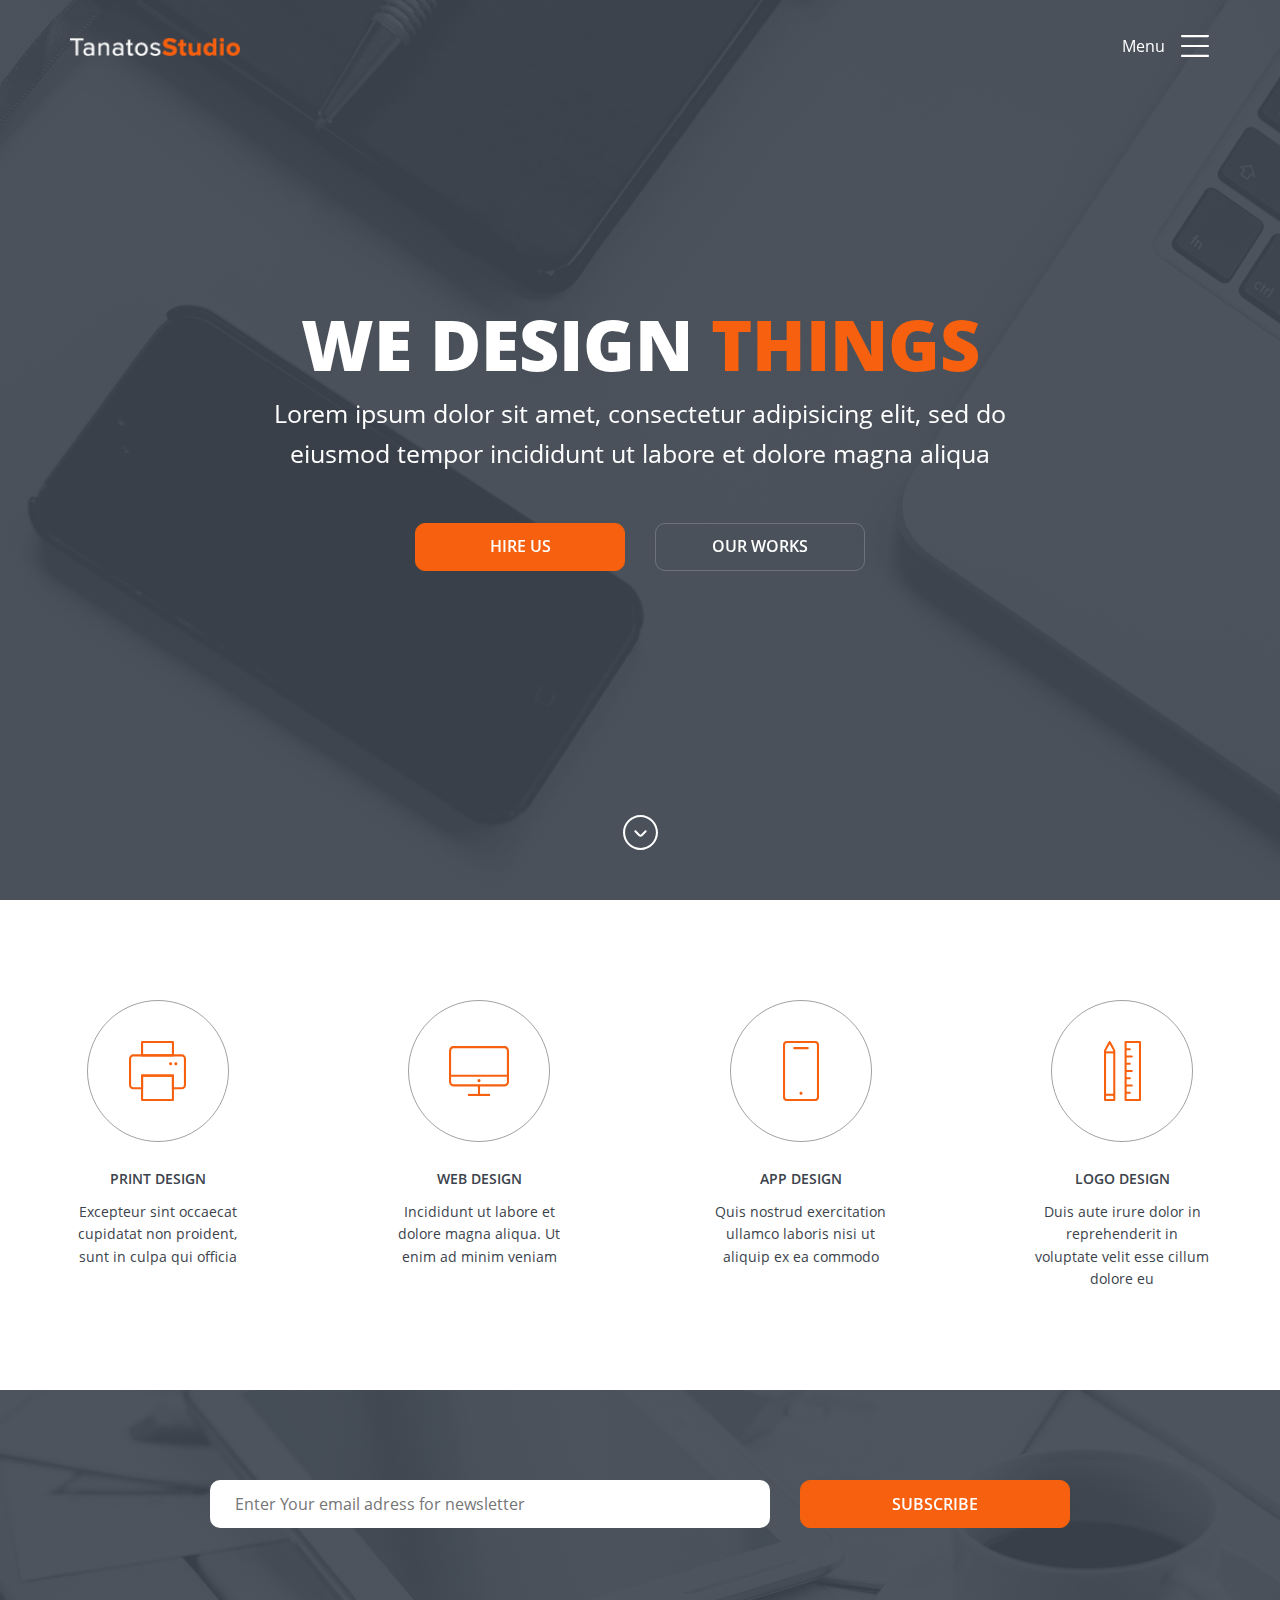
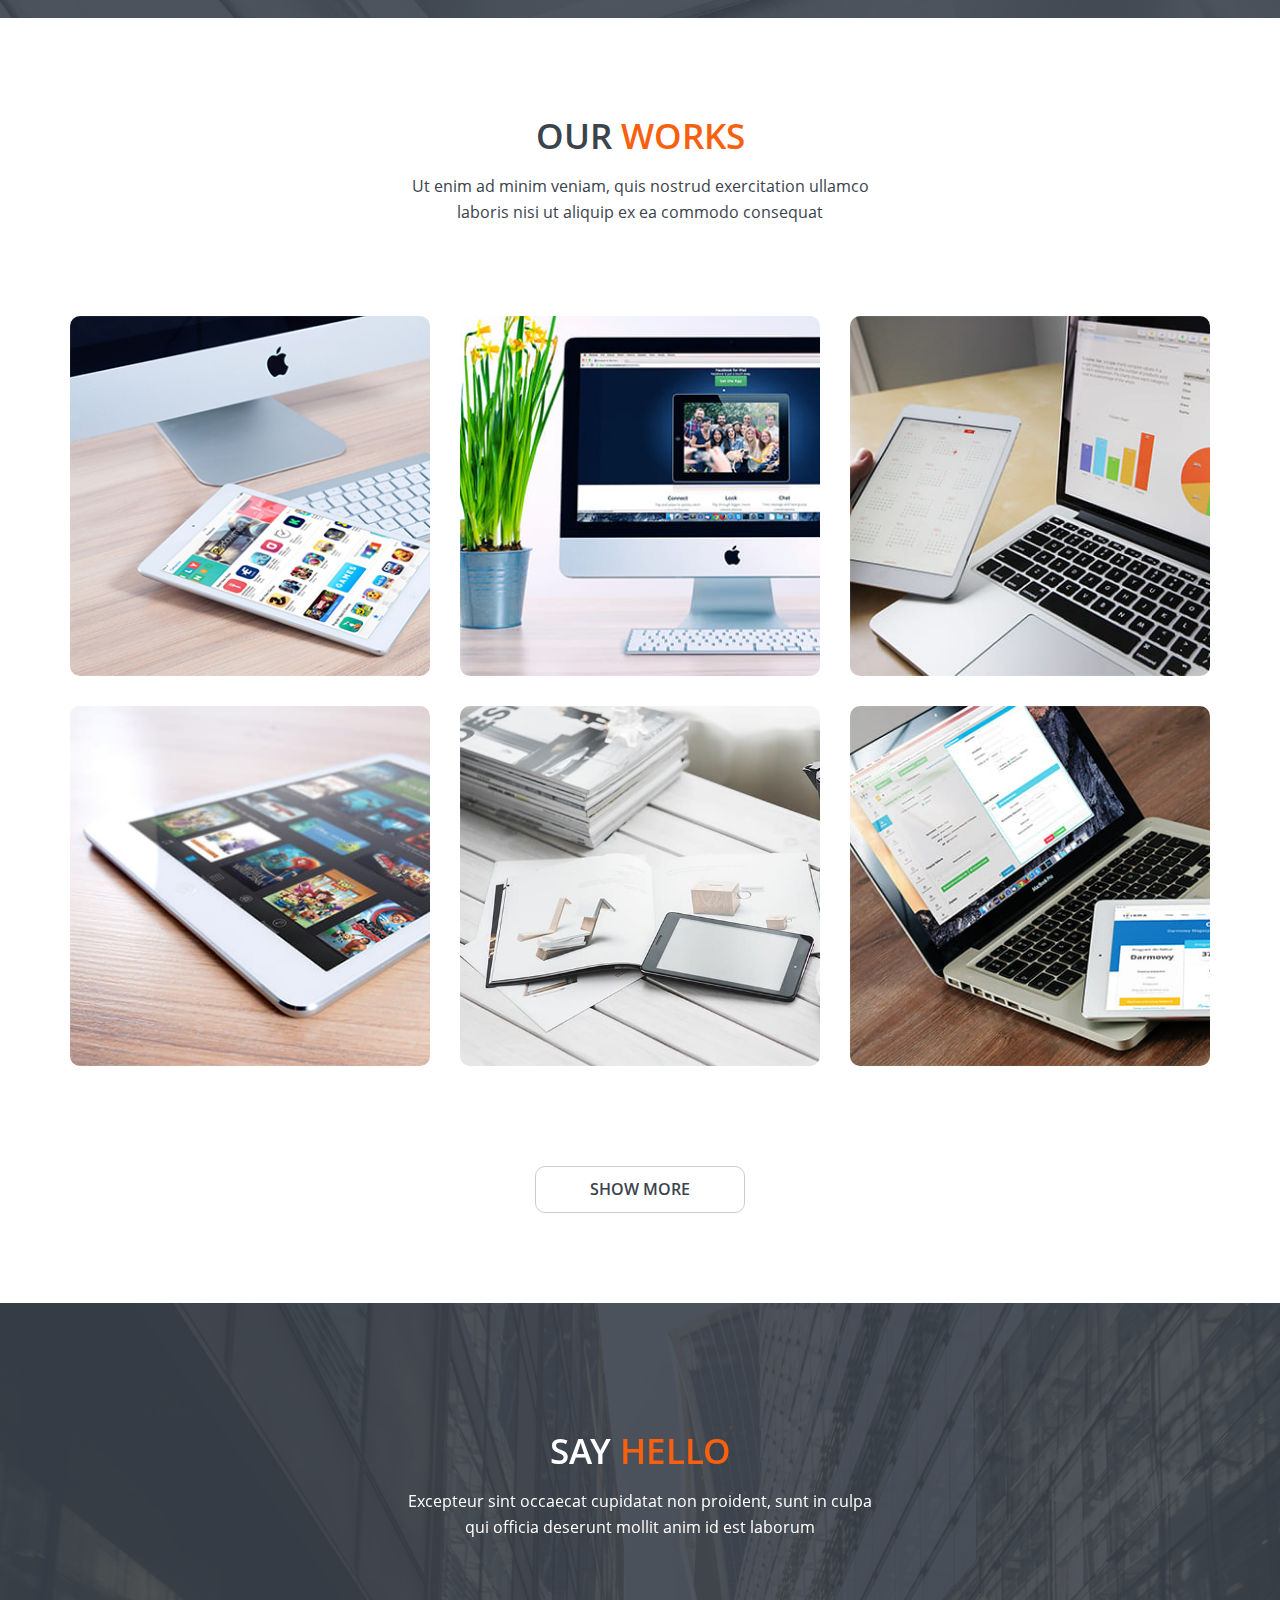
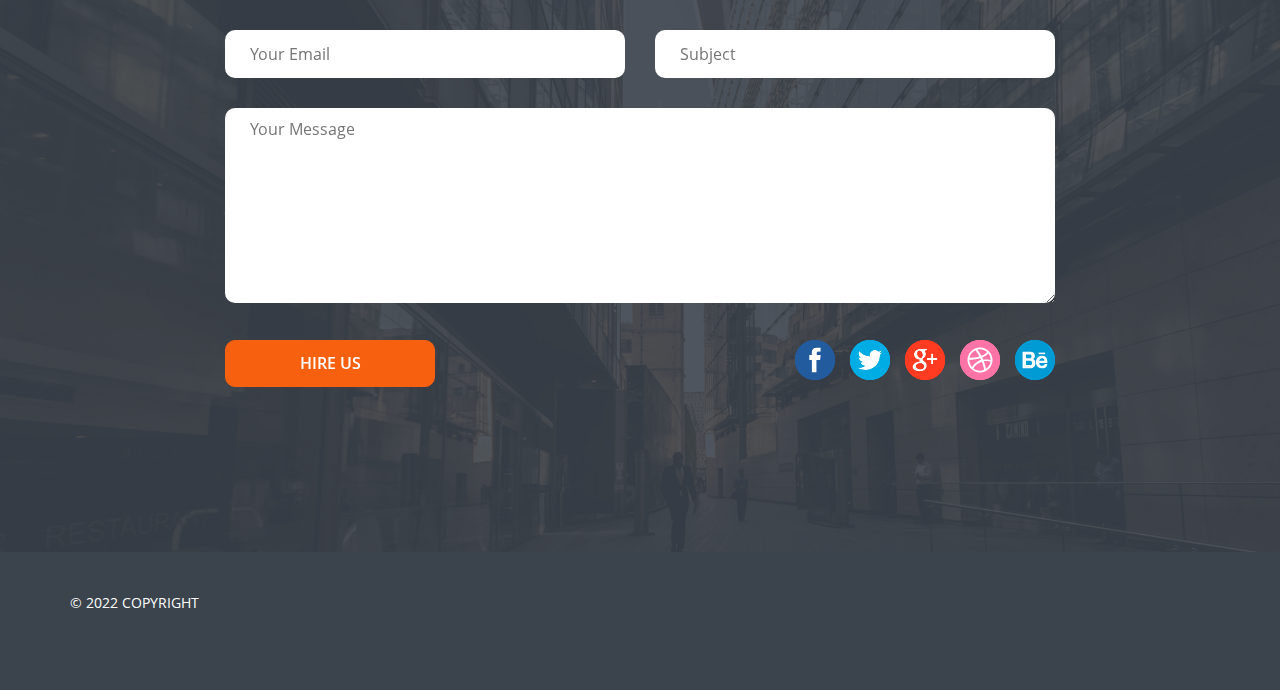
<file: index.html>
<!DOCTYPE html>
<html lang="ru">

<head>
  <meta charset="UTF-8">
  <meta name="viewport" content="width=device-width, initial-scale=1.0">
  <title>tanatos</title>
  <link rel="stylesheet" href="css/style.min.css">
</head>

<body class="body" id="body">

<header class="header">
  <div class="container">
    <div class="header__inner">

      <div class="header__top">
        <a class="header__logo logo" href="#">
          <img class="logo__omg" width="170" height="19" src="images/logo.png" alt="logo">
        </a>

        <button class="header__mob-btn menu-toggle">

          <span class="sr-only">Open menu</span>
          <span class="header__mob-btn-text">Menu</span>
          <img src="images/icon/menu.svg" alt="menu">
        </button>

        <nav class="menu" id="menu">
          <div class="container menu__container">
            <a class="menu__close menu-toggle" href="#">
              <img class="menu__img" src="images/icon/close.svg" alt="close menu">
            </a>
            <ul class="menu__list">
              <li class="menu__item">
                <a class="menu__link" href="#">
                  HOME
                </a>
              </li>
              <li class="menu__item">
                <a class="menu__link" href="#">
                  ABOUT US
                </a>
              </li>
              <li class="menu__item">
                <a class="menu__link" href="#">
                  SERVICES
                </a>
              </li>
              <li class="menu__item">
                <a class="menu__link" href="#">
                  OUR WORKS
                </a>
              </li>
              <li class="menu__item">
                <a class="menu__link" href="#">
                  CONTACT
                </a>
              </li>
            </ul>
            <ul class="social menu__social">
              <li class="social__item">
                <a class="social__link" href="#">
                  <img class="social__img" src="images/social/facebook.svg" alt="social">
                </a>
              </li>
              <li class="social__item">
                <a class="social__link" href="#">
                  <img class="social__img" src="images/social/tw.svg" alt="social">
                </a>
              </li>
              <li class="social__item">
                <a class="social__link" href="#">
                  <img class="social__img" src="images/social/google.svg" alt="social">
                </a>
              </li>
              <li class="social__item">
                <a class="social__link" href="#">
                  <img class="social__img" src="images/social/pink.svg" alt="social">
                </a>
              </li>
              <li class="social__item">
                <a class="social__link" href="#">
                  <img class="social__img" src="images/social/be.svg" alt="social">
                </a>
              </li>
            </ul>
          </div>
        </nav>


      </div>


      <div class="header__info">
        <h1 class="header__title">
          WE DESIGN <span class="_accent">THINGS</span>
        </h1>
        <p class="header__text">
          Lorem ipsum dolor sit amet, consectetur adipisicing elit,
          sed do eiusmod tempor incididunt ut labore et dolore magna aliqua
        </p>
        <div class="header__btn-inner">
          <a class="header__btn btn" href="#">
            HIRE US
          </a>
          <a class="header__btn btn btn_2" href="#">
            OUR WORKS
          </a>
        </div>
      </div>


      <div class="header__bottom">
        <img class="header__bottom-img" width="35" height="35" src="images/decor/arrow_down.svg" alt="arrow_down">
      </div>

    </div>
  </div>
</header>

<main class="main">

  <section class="info">
    <div class="container">
      <ul class="info__inner">

        <li class="info__item">
          <div class="info__img-wrap">
            <img class="info__img" src="images/info/1.svg" alt="info">
          </div>

          <div class="info__title">
            PRINT DESIGN
          </div>

          <p class="info__text">
            Excepteur sint occaecat cupidatat non proident, sunt in culpa qui officia
          </p>

        </li>

        <li class="info__item">
          <div class="info__img-wrap">
            <img class="info__img" src="images/info/2.svg" alt="info">
          </div>

          <div class="info__title">
            WEB DESIGN
          </div>

          <p class="info__text">
            Incididunt ut labore et dolore magna aliqua. Ut enim ad minim veniam
          </p>

        </li>

        <li class="info__item">
          <div class="info__img-wrap">
            <img class="info__img" src="images/info/3.svg" alt="info">
          </div>

          <div class="info__title">
            APP DESIGN
          </div>

          <p class="info__text">
            Quis nostrud exercitation ullamco laboris nisi ut aliquip ex ea commodo
          </p>

        </li>

        <li class="info__item">
          <div class="info__img-wrap">
            <img class="info__img" src="images/info/4.svg" alt="info">
          </div>

          <div class="info__title">
            LOGO DESIGN
          </div>

          <p class="info__text">
            Duis aute irure dolor in reprehenderit in voluptate velit esse cillum dolore eu
          </p>

        </li>

      </ul>
    </div>
  </section>

  <section class="newsletter">
    <div class="container">
      <form class="newsletter__inner">
        <input class="newsletter__input input" type="email" placeholder="Enter Your email adress for newsletter">
        <input class="newsletter__btn btn" type="submit" value="SUBSCRIBE"></input>
      </form>
    </div>
  </section>

  <section class="portfolio">
    <div class="container">
      <div class="portfolio__inner">
        <h2 class="portfolio__title title">
          OUR <span class="_accent">WORKS</span>
        </h2>
        <div class="portfolio__subtitle subtitle">
          Ut enim ad minim veniam, quis nostrud exercitation ullamco laboris nisi ut aliquip ex ea commodo consequat
        </div>
        <ul class="portfolio__list">
          <li class="portfolio__item">
            <a class="portfolio__link" href="#">
              <img class="portfolio__img" src="images/portfolio/6.jpg" alt="work">
              <div class="portfolio__info">
                <div class="portfolio__info-title">
                  ABAZOO WEBSITE
                </div>
                <div class="portfolio__text">
                  Quis nostrud exercitation ullamco laboris nisi ut aliquip ex ea commodo
                </div>
                <button class="portfolio__btn btn">
                  SHOW PROJECT
                </button>
              </div>
            </a>
          </li>
          <li class="portfolio__item">
            <a class="portfolio__link" href="#">
              <img class="portfolio__img" src="images/portfolio/5.jpg" alt="work">
              <div class="portfolio__info">
                <div class="portfolio__info-title">
                  ABAZOO WEBSITE
                </div>
                <div class="portfolio__text">
                  Quis nostrud exercitation ullamco laboris nisi ut aliquip ex ea commodo consequat. Duis aute
                </div>
                <button class="portfolio__btn btn">
                  SHOW PROJECT
                </button>
              </div>
            </a>
          </li>
          <li class="portfolio__item">
            <a class="portfolio__link" href="#">
              <img class="portfolio__img" src="images/portfolio/4.jpg" alt="work">
              <div class="portfolio__info">
                <div class="portfolio__info-title">
                  ABAZOO WEBSITE
                </div>
                <div class="portfolio__text">
                  Quis nostrud exercitation ullamco laboris nisi ut aliquip ex ea commodo consequat. Duis aute
                </div>
                <button class="portfolio__btn btn">
                  SHOW PROJECT
                </button>
              </div>
            </a>
          </li>
          <li class="portfolio__item">
            <a class="portfolio__link" href="#">
              <img class="portfolio__img" src="images/portfolio/3.jpg" alt="work">
              <div class="portfolio__info">
                <div class="portfolio__info-title">
                  ABAZOO WEBSITE
                </div>
                <div class="portfolio__text">
                  Quis nostrud exercitation ullamco laboris nisi ut aliquip ex ea commodo consequat. Duis aute
                </div>
                <button class="portfolio__btn btn">
                  SHOW PROJECT
                </button>
              </div>
            </a>
          </li>
          <li class="portfolio__item">
            <a class="portfolio__link" href="#">
              <img class="portfolio__img" src="images/portfolio/2.jpg" alt="work">
              <div class="portfolio__info">
                <div class="portfolio__info-title">
                  ABAZOO WEBSITE
                </div>
                <div class="portfolio__text">
                  Quis nostrud exercitation ullamco laboris nisi ut aliquip ex ea commodo consequat. Duis aute
                </div>
                <button class="portfolio__btn btn">
                  SHOW PROJECT
                </button>
              </div>
            </a>
          </li>
          <li class="portfolio__item">
            <a class="portfolio__link" href="#">
              <img class="portfolio__img" src="images/portfolio/1.jpg" alt="work">
              <div class="portfolio__info">
                <div class="portfolio__info-title">
                  ABAZOO WEBSITE
                </div>
                <div class="portfolio__text">
                  Quis nostrud exercitation ullamco laboris nisi ut aliquip ex ea commodo consequat. Duis aute
                </div>
                <button class="portfolio__btn btn">
                  SHOW PROJECT
                </button>
              </div>
            </a>
          </li>
        </ul>
        <button class="portfolio__bottom-btn btn btn_2">
          SHOW MORE
        </button>
      </div>
    </div>
  </section>

  <section class="contact">
    <div class="container">
      <div class="contact__inner">
        <h2 class="contact__title title">
          SAY <span class="_accent">HELLO</span>
        </h2>
        <div class="contact__subtitle subtitle">
          Excepteur sint occaecat cupidatat non proident, sunt in culpa qui officia deserunt mollit anim id est laborum
        </div>
        <form class="contact__form" action="#">
          <div class="contact__row">
            <input class="contact__input input" type="email" placeholder="Your Email">
            <input class="contact__input input" type="text" placeholder="Subject">
          </div>
          <textarea class="contact__textarea input" placeholder="Your Message"></textarea>
          <div class="contact__bottom contact__row">
            <input class="contact__btn btn" type="submit" value="HIRE US">
            </input>
            <ul class="social">
              <li class="social__item">
                <a class="social__link" href="#">
                  <img class="social__img" src="images/social/facebook.svg" alt="social">
                </a>
              </li>
              <li class="social__item">
                <a class="social__link" href="#">
                  <img class="social__img" src="images/social/tw.svg" alt="social">
                </a>
              </li>
              <li class="social__item">
                <a class="social__link" href="#">
                  <img class="social__img" src="images/social/google.svg" alt="social">
                </a>
              </li>
              <li class="social__item">
                <a class="social__link" href="#">
                  <img class="social__img" src="images/social/pink.svg" alt="social">
                </a>
              </li>
              <li class="social__item">
                <a class="social__link" href="#">
                  <img class="social__img" src="images/social/be.svg" alt="social">
                </a>
              </li>
            </ul>
          </div>
        </form>
      </div>
    </div>
  </section>

</main>

<footer class="footer">
  <div class="container">
    <p class="footer__text">
      © 2022 COPYRIGHT
    </p>
  </div>
</footer>

<script src="js/main.min.js"></script>
</body>

</html>
</file>
<file: css/style.min.css>
html{-webkit-box-sizing:border-box;box-sizing:border-box}*,*::after,*::before{-webkit-box-sizing:inherit;box-sizing:inherit}ul,ol{padding:0}a{text-decoration:none;color:inherit;display:inline-block}body,h1,h2,h3,h4,h5,h6,p,ul,ol,li,figure,figcaption,blockquote,dl,dd{margin:0}ul{list-style:none}img{max-width:100%;display:block}input,button,textarea,select{font:inherit;color:inherit;border-radius:none;background-color:inherit;padding:0}::-moz-selection{background:#f7600e;color:#fff}::selection{background:#f7600e;color:#fff}::-moz-selection{background:#f7600e;color:#fff}::-webkit-selection{background:#f7600e;color:#fff}@font-face{font-family:'OpenSans';font-weight:800;font-style:normal;font-display:swap;src:url("../fonts/OpenSansExtraBold.woff2") format("woff2"),url("../fonts/OpenSansExtraBold.woff") format("woff")}@font-face{font-family:'OpenSans';font-weight:600;font-style:normal;font-display:swap;src:url("../fonts/OpenSansSemiBold.woff2") format("woff2"),url("../fonts/OpenSansSemiBold.woff") format("woff")}@font-face{font-family:'OpenSans';font-weight:400;font-style:normal;font-display:swap;src:url("../fonts/OpenSansRegular.woff2") format("woff2"),url("../fonts/OpenSansRegular.woff") format("woff")}html,body{height:100%}body{color:#3b434c;font-family:'OpenSans', sans-serif;font-weight:400;font-size:14px;line-height:1.6;background-color:#fff}.container{max-width:1170px;margin:0 auto;padding:0 15px}.sr-only{position:absolute;width:0px;height:0px;margin:-1px;border:0;padding:0;white-space:nowrap;-webkit-clip-path:inset(100%);clip-path:inset(100%);clip:rect(0 0 0 0);overflow:hidden}._accent{color:#f7600e}.logo__img{width:100%;-o-object-fit:contain;object-fit:contain;height:auto}.btn{text-transform:uppercase;font-size:16px;border:1px solid #f7600e;color:#fff;background-color:#f7600e;font-weight:600;padding:10px 15px;border-radius:10px;-webkit-transition:background-color 0.3s, color 0.3s, border-color 0.3s;-o-transition:background-color 0.3s, color 0.3s, border-color 0.3s;transition:background-color 0.3s, color 0.3s, border-color 0.3s;text-align:center;cursor:pointer}.btn:hover{background-color:#fff;color:#f7600e}.btn_2{border-color:rgba(255,255,255,0.2);background-color:transparent}.input{font-size:16px;color:#3b434c;background-color:#fff;border-radius:10px;border:none;padding:13px 25px;line-height:1;outline-color:#f7600e}.title{text-align:center;font-size:35px;font-weight:600;margin-bottom:10px}@media (max-width: 768px){.title{font-size:32px}}@media (max-width: 576px){.title{font-size:30px}}.subtitle{max-width:475px;margin:0 auto;text-align:center;font-size:16px;margin-bottom:90px}@media (max-width: 768px){.subtitle{margin-bottom:50px}}.social{display:-webkit-box;display:-ms-flexbox;display:flex;-webkit-box-pack:justify;-ms-flex-pack:justify;justify-content:space-between;-webkit-box-align:center;-ms-flex-align:center;align-items:center}.social__item:not(:last-child){margin-right:15px}.social__img{width:40px;height:40px;-o-object-fit:contain;object-fit:contain}._fixed{overflow:hidden}.header{position:relative;background-repeat:no-repeat;background-image:url("../images/promo.png");background-size:cover;background-position:center;z-index:2;height:100vh;color:#fff}.header::after{content:"";position:absolute;width:100%;height:100%;top:0;left:0;background-color:#3b434c;opacity:0.9}.header .container{height:100%}.header__inner{position:relative;z-index:3;display:-webkit-box;display:-ms-flexbox;display:flex;-webkit-box-orient:vertical;-webkit-box-direction:normal;-ms-flex-direction:column;flex-direction:column;-webkit-box-pack:justify;-ms-flex-pack:justify;justify-content:space-between;height:100%}.header__top{display:-webkit-box;display:-ms-flexbox;display:flex;-webkit-box-pack:justify;-ms-flex-pack:justify;justify-content:space-between;-webkit-box-align:center;-ms-flex-align:center;align-items:center;padding:35px 0}.header__logo{max-width:170px}.header__mob-btn{border:none;display:-webkit-box;display:-ms-flexbox;display:flex;-webkit-box-align:center;-ms-flex-align:center;align-items:center;font-size:16px;line-height:1;cursor:pointer}.header__mob-btn img{width:30px;height:22px;-o-object-fit:contain;object-fit:contain}.header__mob-btn-text{font-size:16px;margin-right:15px}.header__info{text-align:center}.header__title{text-transform:uppercase;font-size:70px;font-weight:800;line-height:1.1;margin-bottom:10px}@media (max-width: 1024px){.header__title{font-size:50px}}@media (max-width: 768px){.header__title{font-size:36px}}@media (max-width: 576px){.header__title{font-size:28px}}.header__text{max-width:800px;font-size:25px;margin:0 auto 50px}@media (max-width: 1024px){.header__text{font-size:22px;max-width:720px;margin-bottom:30px}}@media (max-width: 768px){.header__text{font-size:18px}}@media (max-width: 576px){.header__text{font-size:16px}}.header__btn-inner{display:-webkit-box;display:-ms-flexbox;display:flex;-webkit-box-pack:justify;-ms-flex-pack:justify;justify-content:space-between;margin:0 auto;max-width:450px}.header__btn{-webkit-box-flex:1;-ms-flex:1;flex:1}.header__btn:first-child{margin-right:30px}@media (max-width: 576px){.header__btn:first-child{margin-right:15px}}.header__bottom{padding:30px 0 50px}@media (max-width: 768px){.header__bottom{padding:30px 0}}.header__bottom-img{margin:0 auto;width:35px;height:auto}.info{padding:100px 0}@media (max-width: 768px){.info{padding:50px 0}}.info__inner{display:-webkit-box;display:-ms-flexbox;display:flex;-webkit-box-pack:justify;-ms-flex-pack:justify;justify-content:space-between;-webkit-box-align:start;-ms-flex-align:start;align-items:flex-start}@media (max-width: 768px){.info__inner{-ms-flex-wrap:wrap;flex-wrap:wrap}}@media (max-width: 576px){.info__inner{-webkit-box-orient:vertical;-webkit-box-direction:normal;-ms-flex-direction:column;flex-direction:column}}.info__item{text-align:center;max-width:175px}@media (max-width: 768px){.info__item{width:50%;max-width:50%;margin-bottom:30px}}@media (max-width: 576px){.info__item{width:100%;max-width:100%}}.info__img-wrap{display:inline-block;border-radius:50%;padding:40px;margin-bottom:20px;border:1px solid rgba(0,0,0,0.37)}@media (max-width: 1024px){.info__img-wrap{padding:20px}}.info__img{width:60px;height:60px;margin:0 auto;-o-object-fit:contain;object-fit:contain}.info__title{font-weight:600;margin-bottom:10px}@media (max-width: 768px){.info__title{padding:0 5px}}.info__text{font-size:14px}@media (max-width: 768px){.info__text{padding:0 5px}}.newsletter{position:relative;padding:90px 0;z-index:2;background-repeat:no-repeat;background-size:cover;background-position:center;background-image:url("../images/promo1.png")}@media (max-width: 768px){.newsletter{padding:50px 0}}.newsletter::after{content:"";position:absolute;width:100%;height:100%;top:0;left:0;background-color:#3b434c;opacity:0.9}.newsletter__inner{position:relative;z-index:3;max-width:860px;margin:0 auto;display:-webkit-box;display:-ms-flexbox;display:flex;-webkit-box-pack:justify;-ms-flex-pack:justify;justify-content:space-between}@media (max-width: 768px){.newsletter__inner{-webkit-box-orient:vertical;-webkit-box-direction:normal;-ms-flex-direction:column;flex-direction:column}}.newsletter__input{-webkit-box-flex:1;-ms-flex:1;flex:1;margin-right:30px}@media (max-width: 768px){.newsletter__input{margin-right:0;margin-bottom:30px}}.newsletter__btn{-webkit-box-flex:1;-ms-flex:1;flex:1;max-width:270px}@media (max-width: 768px){.newsletter__btn{max-width:100%}}.portfolio{padding:90px 0}@media (max-width: 768px){.portfolio{padding:50px 0}}.portfolio__list{display:-ms-grid;display:grid;-ms-grid-columns:1fr 1fr 1fr;grid-template-columns:1fr 1fr 1fr;grid-gap:30px;margin-bottom:100px}@media (max-width: 768px){.portfolio__list{margin-bottom:50px;-ms-grid-columns:1fr 1fr;grid-template-columns:1fr 1fr}}@media (max-width: 576px){.portfolio__list{-ms-grid-columns:1fr;grid-template-columns:1fr}}.portfolio__item{position:relative;border-radius:10px;overflow:hidden;display:-webkit-box;display:-ms-flexbox;display:flex}.portfolio__img{-o-object-fit:cover;object-fit:cover;-o-object-position:0;object-position:0;height:auto;width:100%;aspect-ratio:1/1}.portfolio__link:hover .portfolio__info{opacity:1}.portfolio__info{position:absolute;top:0;left:0;width:100%;height:100%;background-color:rgba(247,96,14,0.9);text-align:center;color:#fff;opacity:0;-webkit-transition:opacity 0.3s;-o-transition:opacity 0.3s;transition:opacity 0.3s;display:-webkit-box;display:-ms-flexbox;display:flex;-webkit-box-orient:vertical;-webkit-box-direction:normal;-ms-flex-direction:column;flex-direction:column;-webkit-box-pack:center;-ms-flex-pack:center;justify-content:center;padding:5px}@media (max-width: 576px){.portfolio__info{background-color:rgba(247,96,14,0.8);opacity:1}}.portfolio__info-title{font-size:25px;font-weight:600;max-width:275px;margin:0 auto;margin-bottom:10px}@media (max-width: 1024px){.portfolio__info-title{font-size:20px}}.portfolio__text{max-width:275px;margin:0 auto;font-size:14px;margin-bottom:30px}@media (max-width: 1024px){.portfolio__text{margin-bottom:20px}}.portfolio__btn{max-width:220px;width:100%;margin:0 auto;background-color:#fff;color:#f7600e}@media (max-width: 768px){.portfolio__btn{max-width:100%}}.portfolio__bottom-btn{position:relative;left:50%;-webkit-transform:translateX(-50%);-ms-transform:translateX(-50%);transform:translateX(-50%);border:1px solid rgba(0,0,0,0.2);color:#3b434c;min-width:210px}.portfolio__bottom-btn:hover{color:#fff;background-color:#f7600e;border-color:#f7600e}.contact{position:relative;z-index:2;padding:120px 0 135px;background-repeat:no-repeat;background-size:cover;background-position:center;background-image:url("../images/contact.jpg");color:#fff}@media (max-width: 768px){.contact{padding:60px 0 70px}}.contact::after{content:"";position:absolute;width:100%;height:100%;top:0;left:0;background-color:#3b434c;opacity:0.9}.contact__inner{position:relative;z-index:3;max-width:830px;margin:0 auto}.contact__row{display:-webkit-box;display:-ms-flexbox;display:flex;-webkit-box-pack:justify;-ms-flex-pack:justify;justify-content:space-between;margin-bottom:30px}@media (max-width: 576px){.contact__row{-webkit-box-orient:vertical;-webkit-box-direction:normal;-ms-flex-direction:column;flex-direction:column}}.contact__row input{-webkit-box-flex:1;-ms-flex:1;flex:1}.contact__row input:not(:last-child){margin-right:30px}@media (max-width: 576px){.contact__row input:not(:last-child){margin-right:0;margin-bottom:30px}}.contact__textarea{width:100%;min-height:195px;resize:vertical;margin-bottom:30px}.contact__btn{min-width:210px;max-width:210px;margin-right:30px}@media (max-width: 576px){.contact__btn{margin-right:0;margin-bottom:30px;max-width:100%;width:100%}}.menu{position:fixed;width:100%;height:100%;top:0;left:0;background-color:rgba(59,67,76,0.9);padding:50px 15px;overflow-y:auto;text-align:center;opacity:0;z-index:-1;-webkit-transition:opacity 0.3s;-o-transition:opacity 0.3s;transition:opacity 0.3s;pointer-events:none}@media (max-width: 576px){.menu{padding:30px 15px}}.menu._open{z-index:5;opacity:1;pointer-events:all}.menu__container{position:relative;padding:60px 0}.menu__close{position:absolute;top:0;padding:4px;right:0}.menu__img{width:26px;height:26px;-o-object-fit:contain;object-fit:contain}.menu__list{margin-bottom:40px;padding-bottom:30px;position:relative}.menu__list::after{content:"";position:absolute;bottom:0;left:50%;-webkit-transform:translateX(-50%);-ms-transform:translateX(-50%);transform:translateX(-50%);height:1px;width:165px;background-color:#f7600e}.menu__item{margin-bottom:20px}.menu__link{font-size:35px;font-weight:600;text-transform:uppercase;-webkit-transition:color 0.3s;-o-transition:color 0.3s;transition:color 0.3s;display:block}@media (max-width: 1024px){.menu__link{font-size:30px}}@media (max-width: 768px){.menu__link{font-size:24px}}.menu__link:hover{color:#f7600e}.menu__social{max-width:300px;margin:0 auto}.menu__social img{width:44px;height:44px}.footer{padding:40px 0 75px;background-color:#3b434c;color:#fff}.footer__text{font-size:14px;text-transform:uppercase}
</file>
